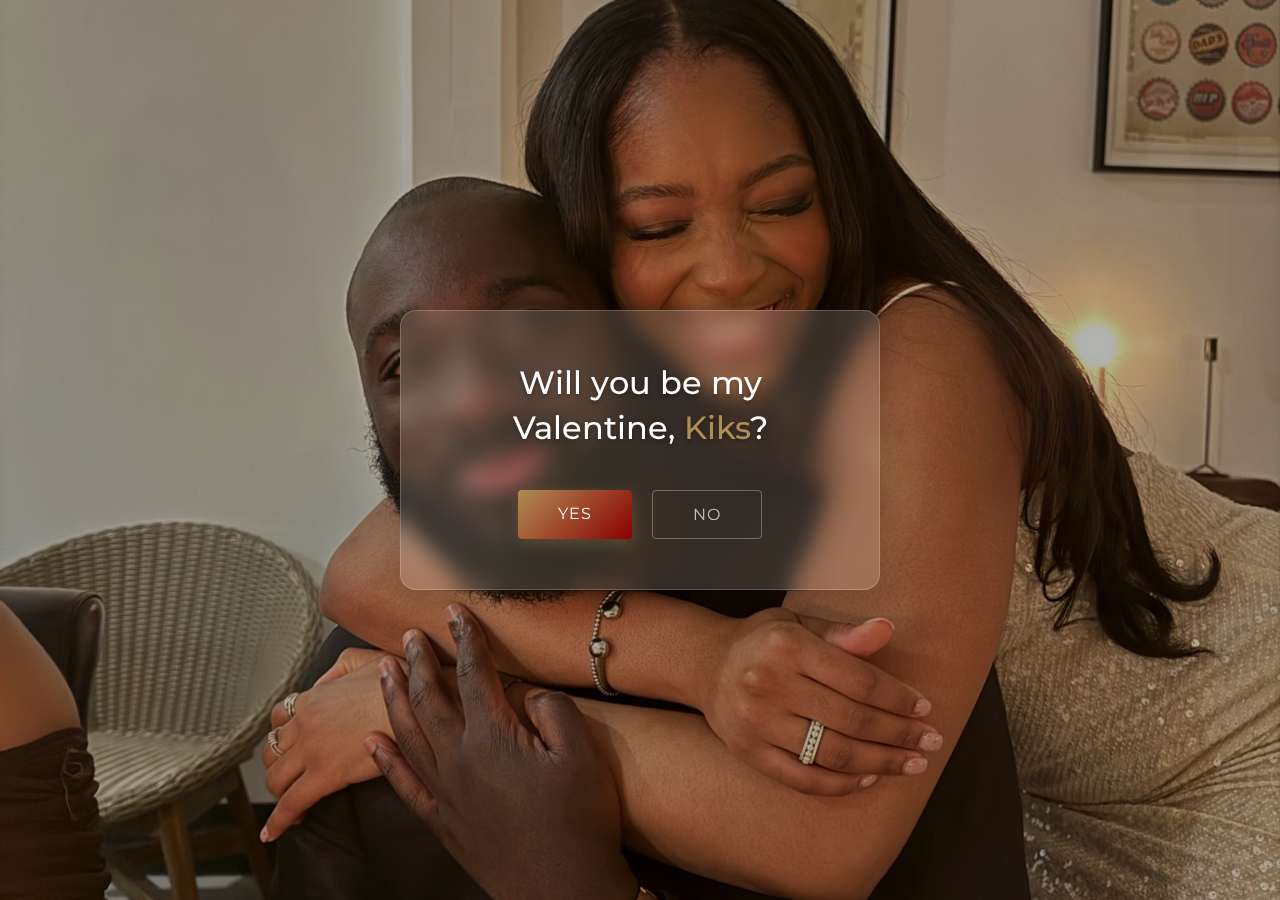
<file: index.html>
<!DOCTYPE html>
<html lang="en">
<head>
    <meta charset="UTF-8">
    <meta name="viewport" content="width=device-width, initial-scale=1.0">
    <title>A Special Question</title>
    <link rel="stylesheet" href="styles.css">
</head>
<body>
    <div class="background"></div>
    <div class="overlay"></div>

    <div class="container">
        <div class="card">
            <h1>Will you be my Valentine, <span class="name">Kiks</span>?</h1>

            <div class="buttons">
                <a href="yes.html" class="btn btn-yes">Yes</a>
                <button class="btn btn-no" onclick="return false;">No</button>
            </div>
        </div>
    </div>

    <script src="script.js"></script>
</body>
</html>
</file>
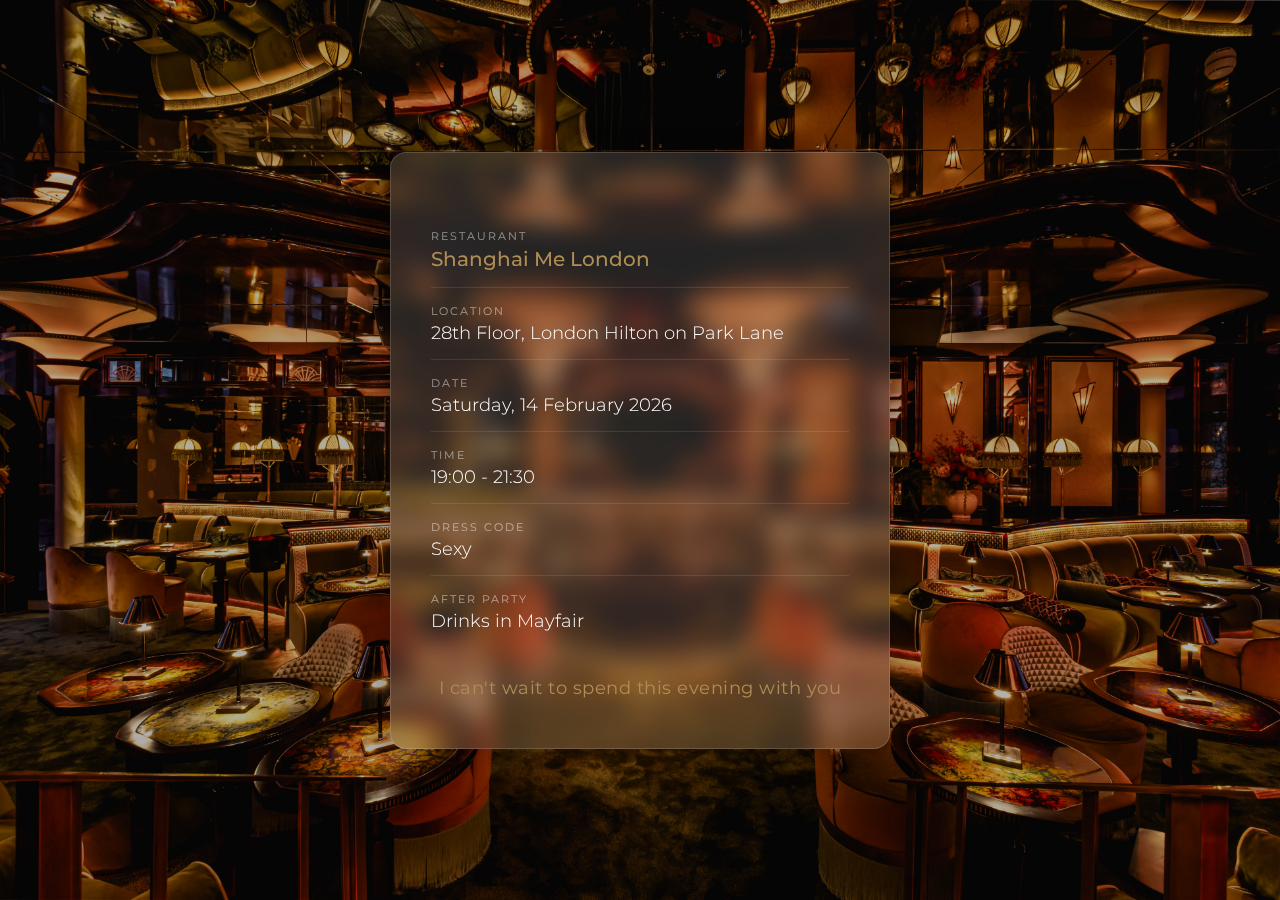
<file: yes.html>
<!DOCTYPE html>
<html lang="en">
<head>
    <meta charset="UTF-8">
    <meta name="viewport" content="width=device-width, initial-scale=1.0">
    <title>Valentine's Day</title>
    <link rel="stylesheet" href="styles.css">
</head>
<body>
    <div class="background-restaurant"></div>
    <div class="overlay"></div>

    <div class="container">
        <div class="reveal-card">
            <div class="details">
                <div class="detail-item">
                    <div class="info">
                        <div class="label">Restaurant</div>
                        <div class="value highlight">Shanghai Me London</div>
                    </div>
                </div>

                <div class="detail-item">
                    <div class="info">
                        <div class="label">Location</div>
                        <div class="value">28th Floor, London Hilton on Park Lane</div>
                    </div>
                </div>

                <div class="detail-item">
                    <div class="info">
                        <div class="label">Date</div>
                        <div class="value">Saturday, 14 February 2026</div>
                    </div>
                </div>

                <div class="detail-item">
                    <div class="info">
                        <div class="label">Time</div>
                        <div class="value">19:00 - 21:30</div>
                    </div>
                </div>

                <div class="detail-item">
                    <div class="info">
                        <div class="label">Dress Code</div>
                        <div class="value">Sexy</div>
                    </div>
                </div>

                <div class="detail-item">
                    <div class="info">
                        <div class="label">After Party</div>
                        <div class="value">Drinks in Mayfair</div>
                    </div>
                </div>
            </div>

            <p class="footer-message">I can't wait to spend this evening with you</p>
        </div>
    </div>
</body>
</html>
</file>
<file: styles.css>
@import url('https://fonts.googleapis.com/css2?family=Montserrat:wght@300;400;500&display=swap');

* {
    margin: 0;
    padding: 0;
    box-sizing: border-box;
}

body {
    font-family: 'Montserrat', sans-serif;
    font-weight: 300;
    min-height: 100vh;
    overflow-x: hidden;
}

/* Background with photo */
.background {
    position: fixed;
    top: 0;
    left: 0;
    width: 100%;
    height: 100%;
    background-image: url('photo.jpg');
    background-size: cover;
    background-position: center;
    background-repeat: no-repeat;
    z-index: -2;
}

/* Yes page uses restaurant image */
.background-restaurant {
    position: fixed;
    top: 0;
    left: 0;
    width: 100%;
    height: 100%;
    background-image: url('Restaurant.jpg');
    background-size: cover;
    background-position: center;
    background-repeat: no-repeat;
    z-index: -2;
}

/* Subtle dark overlay */
.overlay {
    position: fixed;
    top: 0;
    left: 0;
    width: 100%;
    height: 100%;
    background: rgba(0, 0, 0, 0.3);
    z-index: -1;
}

/* Main container */
.container {
    min-height: 100vh;
    display: flex;
    justify-content: center;
    align-items: center;
    padding: 20px;
}

/* Proposal card - glassmorphism effect */
.card {
    background: rgba(255, 255, 255, 0.15);
    backdrop-filter: blur(10px);
    -webkit-backdrop-filter: blur(10px);
    border: 1px solid rgba(255, 255, 255, 0.2);
    border-radius: 16px;
    padding: 50px 40px;
    text-align: center;
    max-width: 480px;
    width: 100%;
    box-shadow: 0 8px 32px rgba(0, 0, 0, 0.2);
    animation: fadeIn 1s ease-out;
}

@keyframes fadeIn {
    from {
        opacity: 0;
        transform: translateY(20px);
    }
    to {
        opacity: 1;
        transform: translateY(0);
    }
}

/* Main heading */
.card h1 {
    font-family: 'Montserrat', sans-serif;
    font-size: 2rem;
    font-weight: 500;
    color: #ffffff;
    margin-bottom: 40px;
    line-height: 1.4;
    text-shadow: 0 2px 4px rgba(0, 0, 0, 0.3);
}

.card .name {
    color: #B08D55;
    font-weight: 500;
}

/* Buttons container */
.buttons {
    display: flex;
    gap: 20px;
    justify-content: center;
    flex-wrap: wrap;
}

/* Base button styles */
.btn {
    padding: 14px 40px;
    font-size: 1rem;
    font-family: 'Montserrat', sans-serif;
    font-weight: 400;
    letter-spacing: 1px;
    border: none;
    border-radius: 4px;
    cursor: pointer;
    transition: all 0.3s ease;
    text-decoration: none;
    display: inline-block;
    text-transform: uppercase;
}

/* Yes button */
.btn-yes {
    background: linear-gradient(135deg, #B08D55 0%, #8B0000 100%);
    color: #ffffff;
    box-shadow: 0 4px 15px rgba(176, 141, 85, 0.3);
}

.btn-yes:hover {
    transform: translateY(-2px);
    box-shadow: 0 6px 20px rgba(176, 141, 85, 0.4);
}

/* No button */
.btn-no {
    background: transparent;
    color: rgba(255, 255, 255, 0.7);
    border: 1px solid rgba(255, 255, 255, 0.3);
}

.btn-no:hover {
    border-color: rgba(255, 255, 255, 0.5);
    color: rgba(255, 255, 255, 0.9);
}

/* ==================== */
/* YES PAGE STYLES      */
/* ==================== */

.reveal-card {
    background: rgba(255, 255, 255, 0.12);
    backdrop-filter: blur(12px);
    -webkit-backdrop-filter: blur(12px);
    border: 1px solid rgba(255, 255, 255, 0.15);
    border-radius: 16px;
    padding: 50px 40px;
    text-align: center;
    max-width: 500px;
    width: 100%;
    box-shadow: 0 8px 32px rgba(0, 0, 0, 0.25);
    animation: fadeIn 1s ease-out;
}

/* Reservation details */
.details {
    text-align: left;
    margin-top: 10px;
}

.detail-item {
    display: flex;
    align-items: center;
    padding: 16px 0;
    border-bottom: 1px solid rgba(255, 255, 255, 0.1);
}

.detail-item:last-child {
    border-bottom: none;
}

.detail-item .info {
    flex: 1;
}

.detail-item .label {
    font-size: 0.7rem;
    color: rgba(255, 255, 255, 0.5);
    text-transform: uppercase;
    letter-spacing: 2px;
    margin-bottom: 4px;
    font-weight: 400;
}

.detail-item .value {
    font-size: 1.1rem;
    color: #ffffff;
    font-weight: 300;
}

.detail-item .value.highlight {
    color: #B08D55;
    font-weight: 500;
    font-size: 1.25rem;
}

/* Footer message */
.footer-message {
    color: #B08D55;
    font-size: 1.1rem;
    font-weight: 400;
    margin-top: 30px;
    letter-spacing: 0.5px;
}

/* Responsive design */
@media (max-width: 600px) {
    .card, .reveal-card {
        padding: 40px 25px;
        margin: 10px;
    }

    .card h1 {
        font-size: 1.6rem;
    }

    .buttons {
        flex-direction: column;
        gap: 15px;
    }

    .btn {
        width: 100%;
        padding: 14px 30px;
    }

    .detail-item {
        padding: 14px 0;
    }

    .detail-item .value {
        font-size: 1rem;
    }

    .detail-item .value.highlight {
        font-size: 1.1rem;
    }
}
</file>
